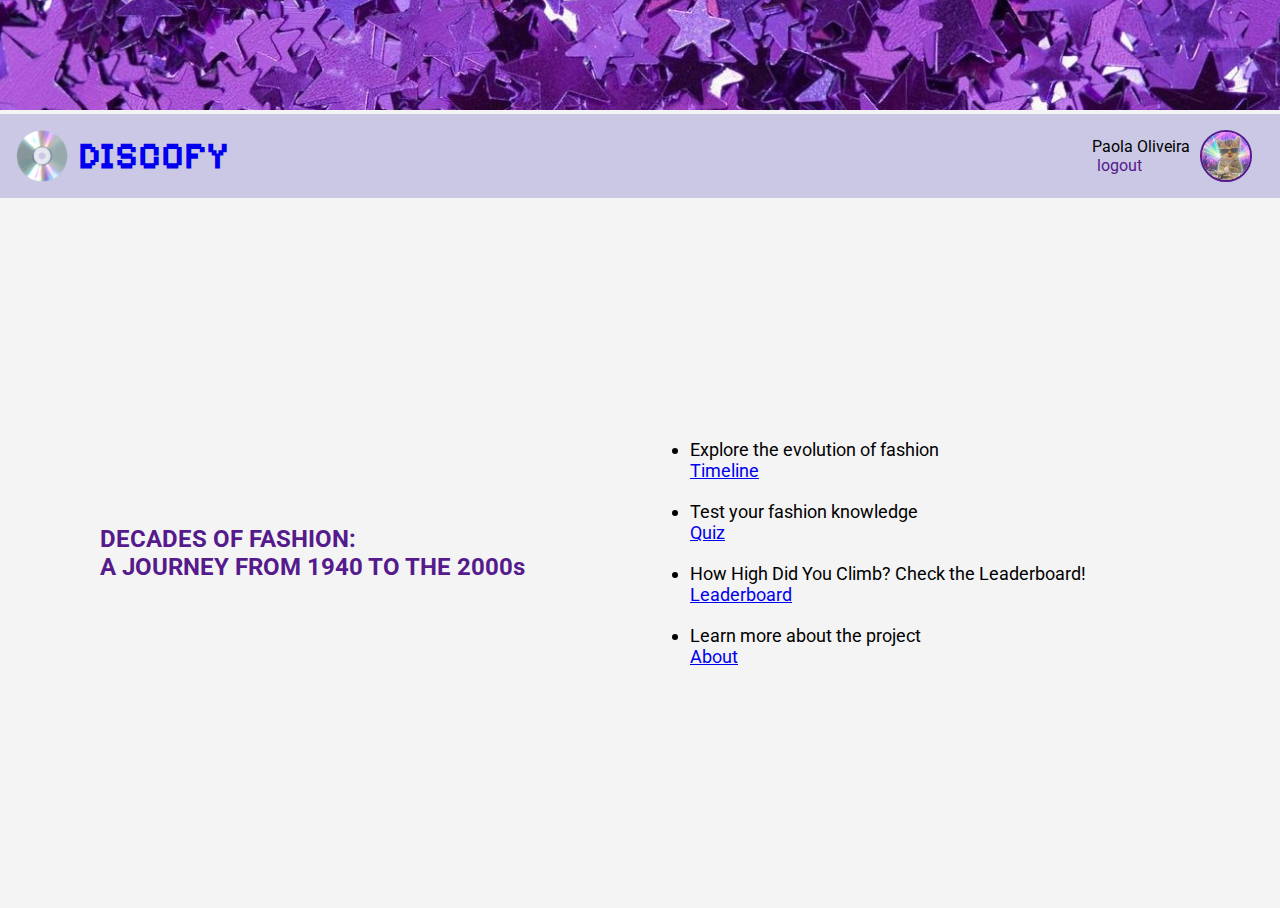
<file: index.html>
<!DOCTYPE html>
<html lang="en">
  <head>
    <meta charset="UTF-8" />
    <meta name="viewport" content="width=device-width, initial-scale=1" />
    <title>Discofy</title>

    <link rel="preconnect" href="https://fonts.googleapis.com" />
    <link rel="preconnect" href="https://fonts.gstatic.com" crossorigin />
    <link
      href="https://fonts.googleapis.com/css2?family=Roboto:ital,wght@0,100;0,300;0,400;0,500;0,700;0,900;1,100;1,300;1,400;1,500;1,700;1,900&display=swap"
      rel="stylesheet"
    />
    <link
      rel="stylesheet"
      href="https://cdnjs.cloudflare.com/ajax/libs/font-awesome/6.6.0/css/all.min.css"
      integrity="sha512-Kc323vGBEqzTmouAECnVceyQqyqdsSiqLQISBL29aUW4U/M7pSPA/gEUZQqv1cwx4OnYxTxve5UMg5GT6L4JJg=="
      crossorigin="anonymous"
      referrerpolicy="no-referrer"
    />

    <link rel="icon" href="src/assets/disco.gif" />
    <link rel="stylesheet" href="src/styles.css" />
    <link rel="stylesheet" href="src/index.css" />
    <script src="src/index.js" defer></script>

    <script src="https://cdn.auth0.com/js/auth0-spa-js/2.1/auth0-spa-js.production.js"></script>
  </head>

  <body>
    <img class="disco-lights" src="src/assets/stars.jpeg" alt="Disco Lights" />

    <nav>
      <div class="navbar-container">
        <div class="navbar-logo">
          <img id="logo" src="src/assets/disco.gif" alt="Discofy logo" />
          <h1><a href="index.html">Discofy</a></h1>
        </div>

        <div class="profile">
          <div>
            <span>Paola Oliveira</span>
            <div class="logout">
              <i class="fa-solid fa-power-off" style="color: #551a8b"></i>
              <a href="#">logout</a>
            </div>
          </div>
          <img
            id="profile-pic"
            src="src/assets/disco-cat.jpeg"
            alt="Profile pic"
          />
        </div>
      </div>
    </nav>

    <div class="container">
      <aside>
        <p>
          Decades of Fashion:</br> A Journey from 1940 to the 2000<span>s</span>
        </p>
      </aside>
      <section class="cta">
        <ul id="nav-list">
          <li>
            <p>Explore the evolution of fashion</p>
            <a href="src/pages/Timeline/timeline.html">Timeline</a>
          </li>
          <li>
            <p>Test your fashion knowledge</p>
            <a href="src/pages/Quiz/quiz.html">Quiz</a>
          </li>
          <li>
            <p>How High Did You Climb? Check the Leaderboard!</p>
            <a href="src/pages/Leaderboard/leaderboard.html">Leaderboard</a>
          </li>
          <li>
            <p>Learn more about the project</p>
            <a href="src/pages/About/about.html">About</a>
          </li>
        </ul>
      </section>
    </div>
  </body>
</html>
</file>
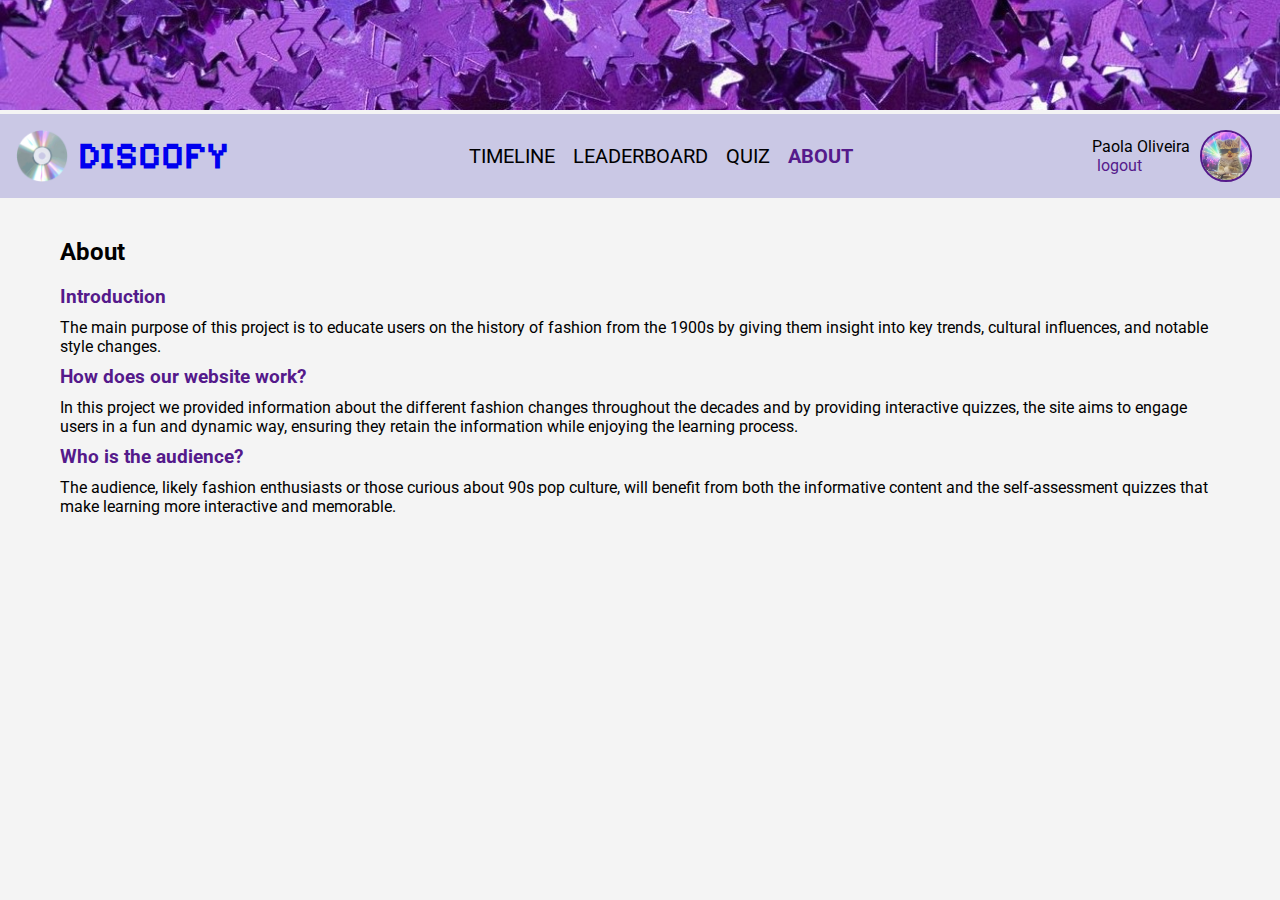
<file: src/pages/About/about.html>
<!DOCTYPE html>
<html lang="en">
  <head>
    <meta charset="UTF-8" />
    <meta name="viewport" content="width=device-width, initial-scale=1.0" />
    <title>About</title>

    <link rel="preconnect" href="https://fonts.googleapis.com" />
    <link rel="preconnect" href="https://fonts.gstatic.com" crossorigin />
    <link
      href="https://fonts.googleapis.com/css2?family=Roboto:ital,wght@0,100;0,300;0,400;0,500;0,700;0,900;1,100;1,300;1,400;1,500;1,700;1,900&display=swap"
      rel="stylesheet"
    />
    <link
      rel="stylesheet"
      href="https://cdnjs.cloudflare.com/ajax/libs/font-awesome/6.6.0/css/all.min.css"
      integrity="sha512-Kc323vGBEqzTmouAECnVceyQqyqdsSiqLQISBL29aUW4U/M7pSPA/gEUZQqv1cwx4OnYxTxve5UMg5GT6L4JJg=="
      crossorigin="anonymous"
      referrerpolicy="no-referrer"
    />
    <link rel="stylesheet" href="../About/about.css" />
    <link rel="icon" href="../../assets/disco.gif" />
    <link rel="stylesheet" href="../../styles.css" />
    <script src="../../index.js" defer></script>
  </head>
  <body>
    <img
      class="disco-lights"
      src="../../assets/stars.jpeg"
      alt="Disco Lights"
    />

    <nav>
      <div class="navbar-container">
        <div class="navbar-logo">
          <img id="logo" src="../../assets/disco.gif" alt="Discofy logo" />
          <h1><a href="../../../index.html">Discofy</a></h1>
        </div>

        <div class="menu-toggle" id="menu-toggle">
          <i class="fa-solid fa-bars" style="color: #551a8b"></i>
        </div>

        <ul id="nav-list">
          <li><a href="../Timeline/timeline.html">Timeline</a></li>
          <li><a href="../Leaderboard/leaderboard.html">Leaderboard</a></li>
          <li><a href="../Quiz/quiz.html">Quiz</a></li>
          <li><a class="active" href="../About/about.html">About</a></li>
        </ul>

        <div class="profile">
          <div>
            <span>Paola Oliveira</span>
            <div class="logout">
              <i class="fa-solid fa-power-off" style="color: #551a8b"></i>
              <a href="#">logout</a>
            </div>
          </div>
          <img
            id="profile-pic"
            src="../../assets/disco-cat.jpeg"
            alt="Profile pic"
          />
        </div>
      </div>
    </nav>

    <main>
      <h2>About</h2>

      <div>
        <h3>Introduction</h3>
        <p>
          The main purpose of this project is to educate users on the history of
          fashion from the 1900s by giving them insight into key trends,
          cultural influences, and notable style changes.
        </p>
      </div>

      <div>
        <h3>How does our website work?</h3>
        <p>
          In this project we provided information about the different fashion
          changes throughout the decades and by providing interactive quizzes,
          the site aims to engage users in a fun and dynamic way, ensuring they
          retain the information while enjoying the learning process.
        </p>
      </div>

      <div>
        <h3>Who is the audience?</h3>
        <p>
          The audience, likely fashion enthusiasts or those curious about 90s
          pop culture, will benefit from both the informative content and the
          self-assessment quizzes that make learning more interactive and
          memorable.
        </p>
      </div>
    </main>
  </body>
</html>
</file>
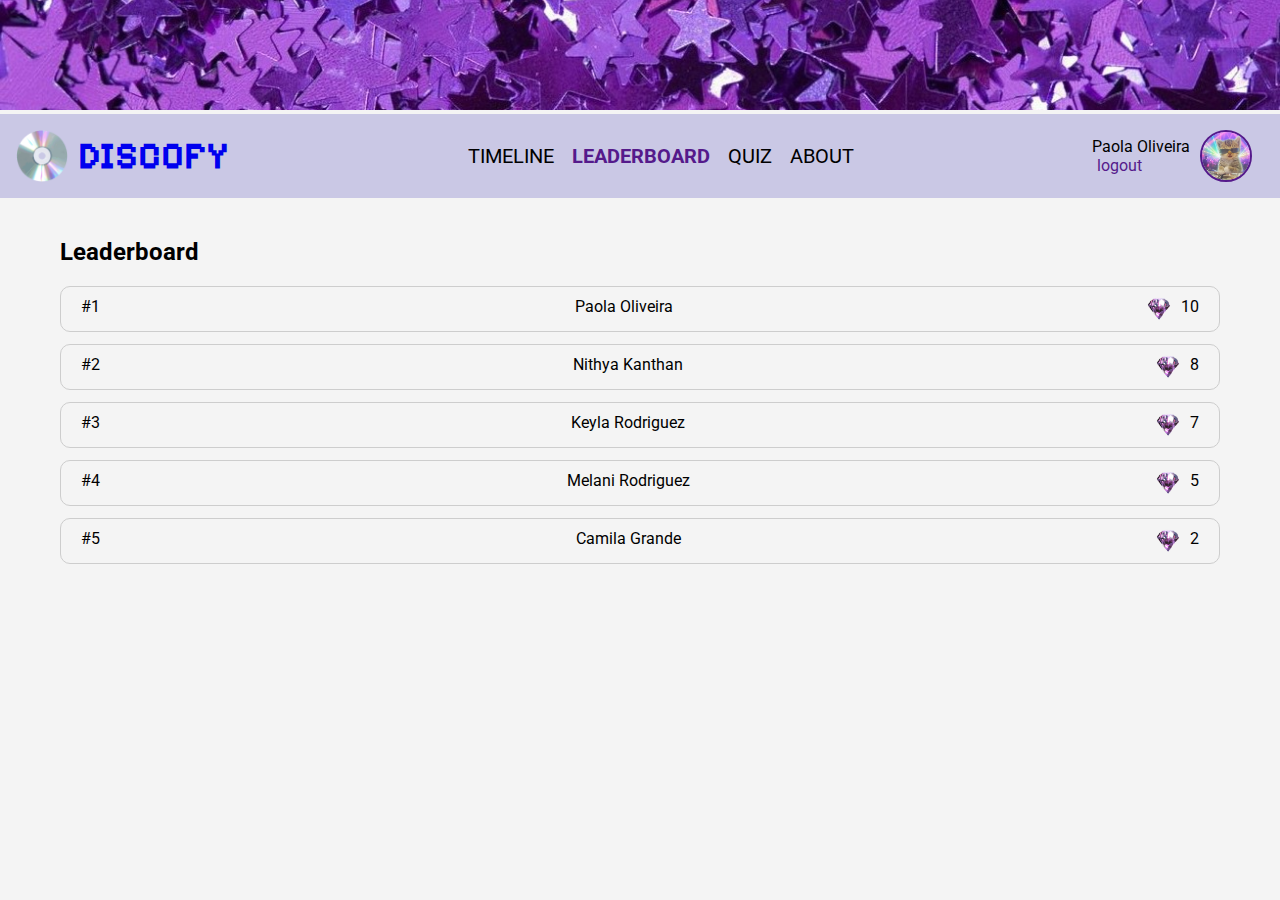
<file: src/pages/Leaderboard/leaderboard.html>
<!DOCTYPE html>
<html lang="en">
  <head>
    <meta charset="UTF-8" />
    <meta name="viewport" content="width=device-width, initial-scale=1.0" />
    <title>Leaderboard</title>

    <link rel="preconnect" href="https://fonts.googleapis.com" />
    <link rel="preconnect" href="https://fonts.gstatic.com" crossorigin />
    <link
      href="https://fonts.googleapis.com/css2?family=Roboto:ital,wght@0,100;0,300;0,400;0,500;0,700;0,900;1,100;1,300;1,400;1,500;1,700;1,900&display=swap"
      rel="stylesheet"
    />
    <link
      rel="stylesheet"
      href="https://cdnjs.cloudflare.com/ajax/libs/font-awesome/6.6.0/css/all.min.css"
      integrity="sha512-Kc323vGBEqzTmouAECnVceyQqyqdsSiqLQISBL29aUW4U/M7pSPA/gEUZQqv1cwx4OnYxTxve5UMg5GT6L4JJg=="
      crossorigin="anonymous"
      referrerpolicy="no-referrer"
    />

    <link rel="icon" href="../../assets/disco.gif" />
    <link rel="stylesheet" href="../../styles.css" />
    <link rel="stylesheet" href="../Leaderboard/leaderboard.css" />
    <script src="../../index.js" defer></script>
  </head>
  <body>
    <img
      class="disco-lights"
      src="../../assets/stars.jpeg"
      alt="Disco Lights"
    />

    <nav>
      <div class="navbar-container">
        <div class="navbar-logo">
          <img id="logo" src="../../assets/disco.gif" alt="Discofy logo" />
          <h1><a href="../../../index.html">Discofy</a></h1>
        </div>

        <div class="menu-toggle" id="menu-toggle">
          <i class="fa-solid fa-bars" style="color: #551a8b"></i>
        </div>

        <ul id="nav-list">
          <li><a href="../Timeline/timeline.html">Timeline</a></li>
          <li>
            <a class="active" href="../Leaderboard/leaderboard.html"
              >Leaderboard</a
            >
          </li>
          <li><a href="../Quiz/quiz.html">Quiz</a></li>
          <li><a href="../About/about.html">About</a></li>
        </ul>

        <div class="profile">
          <div>
            <span>Paola Oliveira</span>
            <div class="logout">
              <i class="fa-solid fa-power-off" style="color: #551a8b"></i>
              <a href="#">logout</a>
            </div>
          </div>
          <img
            id="profile-pic"
            src="../../assets/disco-cat.jpeg"
            alt="Profile pic"
          />
        </div>
      </div>
    </nav>

    <main>
      <h2>Leaderboard</h2>

      <section>
        <div class="card">
          <span>#1</span>
          <span>Paola Oliveira</span>
          <div>
            <img
              class="diamont"
              src="../../assets/pink-diamont.gif"
              alt="Diamonts"
            />
            <span>10</span>
          </div>
        </div>
        <div class="card">
          <span>#2</span>
          <span>Nithya Kanthan</span>
          <div>
            <img
              class="diamont"
              src="../../assets/pink-diamont.gif"
              alt="Diamonts"
            />
            <span>8</span>
          </div>
        </div>
        <div class="card">
          <span>#3</span>
          <span>Keyla Rodriguez</span>
          <div>
            <img
              class="diamont"
              src="../../assets/pink-diamont.gif"
              alt="Diamonts"
            />
            <span>7</span>
          </div>
        </div>
        <div class="card">
          <span>#4</span>
          <span>Melani Rodriguez</span>
          <div>
            <img
              class="diamont"
              src="../../assets/pink-diamont.gif"
              alt="Diamonts"
            />
            <span>5</span>
          </div>
        </div>
        <div class="card">
          <span>#5</span>
          <span>Camila Grande</span>
          <div>
            <img
              class="diamont"
              src="../../assets/pink-diamont.gif"
              alt="Diamonts"
            />
            <span>2</span>
          </div>
        </div>
      </section>
    </main>
  </body>
</html>
</file>
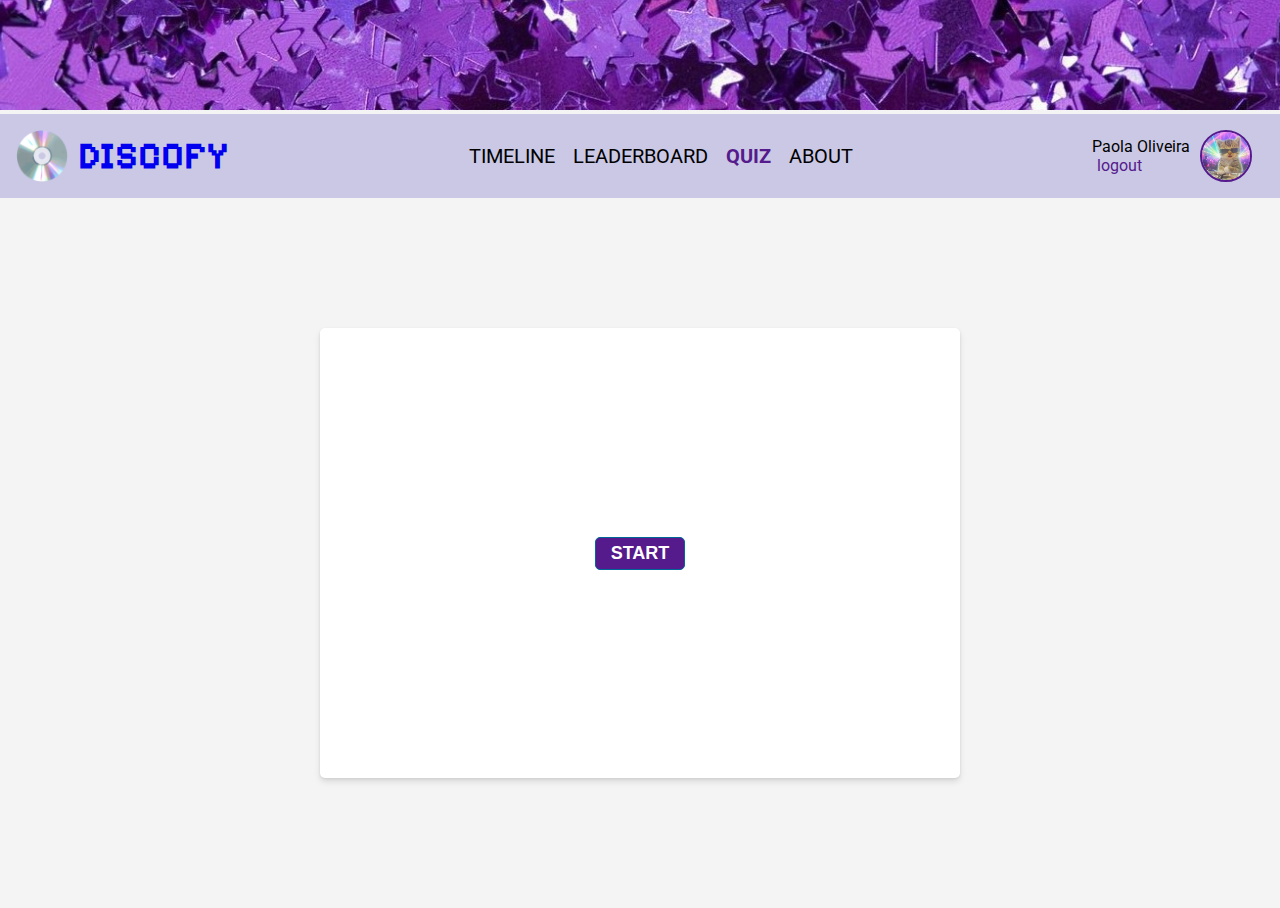
<file: src/pages/Quiz/quiz.html>
<!DOCTYPE html>
<html lang="en">
  <head>
    <meta charset="UTF-8" />
    <meta name="viewport" content="width=device-width, initial-scale=1.0" />
    <meta http-equiv="X-UA-Compatible" content="ie=edge" />
    <link href="quiz.css" rel="stylesheet" />
    <script defer src="quiz.js"></script>
    <title>Quiz App</title>

    <link rel="preconnect" href="https://fonts.googleapis.com" />
    <link rel="preconnect" href="https://fonts.gstatic.com" crossorigin />
    <link
      href="https://fonts.googleapis.com/css2?family=Roboto:ital,wght@0,100;0,300;0,400;0,500;0,700;0,900;1,100;1,300;1,400;1,500;1,700;1,900&display=swap"
      rel="stylesheet"
    />
    <link rel="stylesheet" href="https://cdnjs.cloudflare.com/ajax/libs/font-awesome/6.6.0/css/all.min.css" integrity="sha512-Kc323vGBEqzTmouAECnVceyQqyqdsSiqLQISBL29aUW4U/M7pSPA/gEUZQqv1cwx4OnYxTxve5UMg5GT6L4JJg==" crossorigin="anonymous" referrerpolicy="no-referrer" />

    <link rel="icon" href="../../assets/disco.gif">
    <link rel="stylesheet" href="../../styles.css" />
    <script src="../../index.js" defer></script>
  </head>
  <body>
    <img
      class="disco-lights"
      src="../../assets/stars.jpeg"
      alt="Disco Lights"
    />

    <nav>
      <div class="navbar-container">
        <div class="navbar-logo">
          <img id="logo" src="../../assets/disco.gif" alt="Discofy logo" />
          <h1><a href="../../../index.html">Discofy</a></h1>
        </div>
    
        <div class="menu-toggle" id="menu-toggle">
          <i class="fa-solid fa-bars" style="color: #551a8b;"></i>
        </div>
    
        <ul id="nav-list">
          <li><a href="../Timeline/timeline.html">Timeline</a></li>
          <li><a href="../Leaderboard/leaderboard.html">Leaderboard</a></li>
          <li><a class="active" href="../Quiz/quiz.html">Quiz</a></li>
          <li><a href="../About/about.html">About</a></li>
        </ul>
    
        <div class="profile">
          <div>
            <span>Paola Oliveira</span>
            <div class="logout">
              <i class="fa-solid fa-power-off" style="color: #551a8b;"></i>
              <a href="#">logout</a>
            </div>
          </div>
          <img id="profile-pic" src="../../assets/disco-cat.jpeg" alt="Profile pic" />
        </div>
      </div>
    </nav>

    <main>
      <div class="container">
        <div id="question-container" class="hide">
          <div id="question">Question</div>
          <div id="answer-buttons" class="btn-grid">
            <button class="btn">Answer 1</button>
            <button class="btn">Answer 2</button>
            <button class="btn">Answer 3</button>
            <button class="btn">Answer 4</button>
          </div>
        </div>
      
        <div class="controls">
          <button id="start-btn" class="start-btn btn">Start</button>
          <button id="next-btn" class="next-btn btn hide">Next</button>
        </div>
      </div>
    </main>
  </body>
</html>
</file>
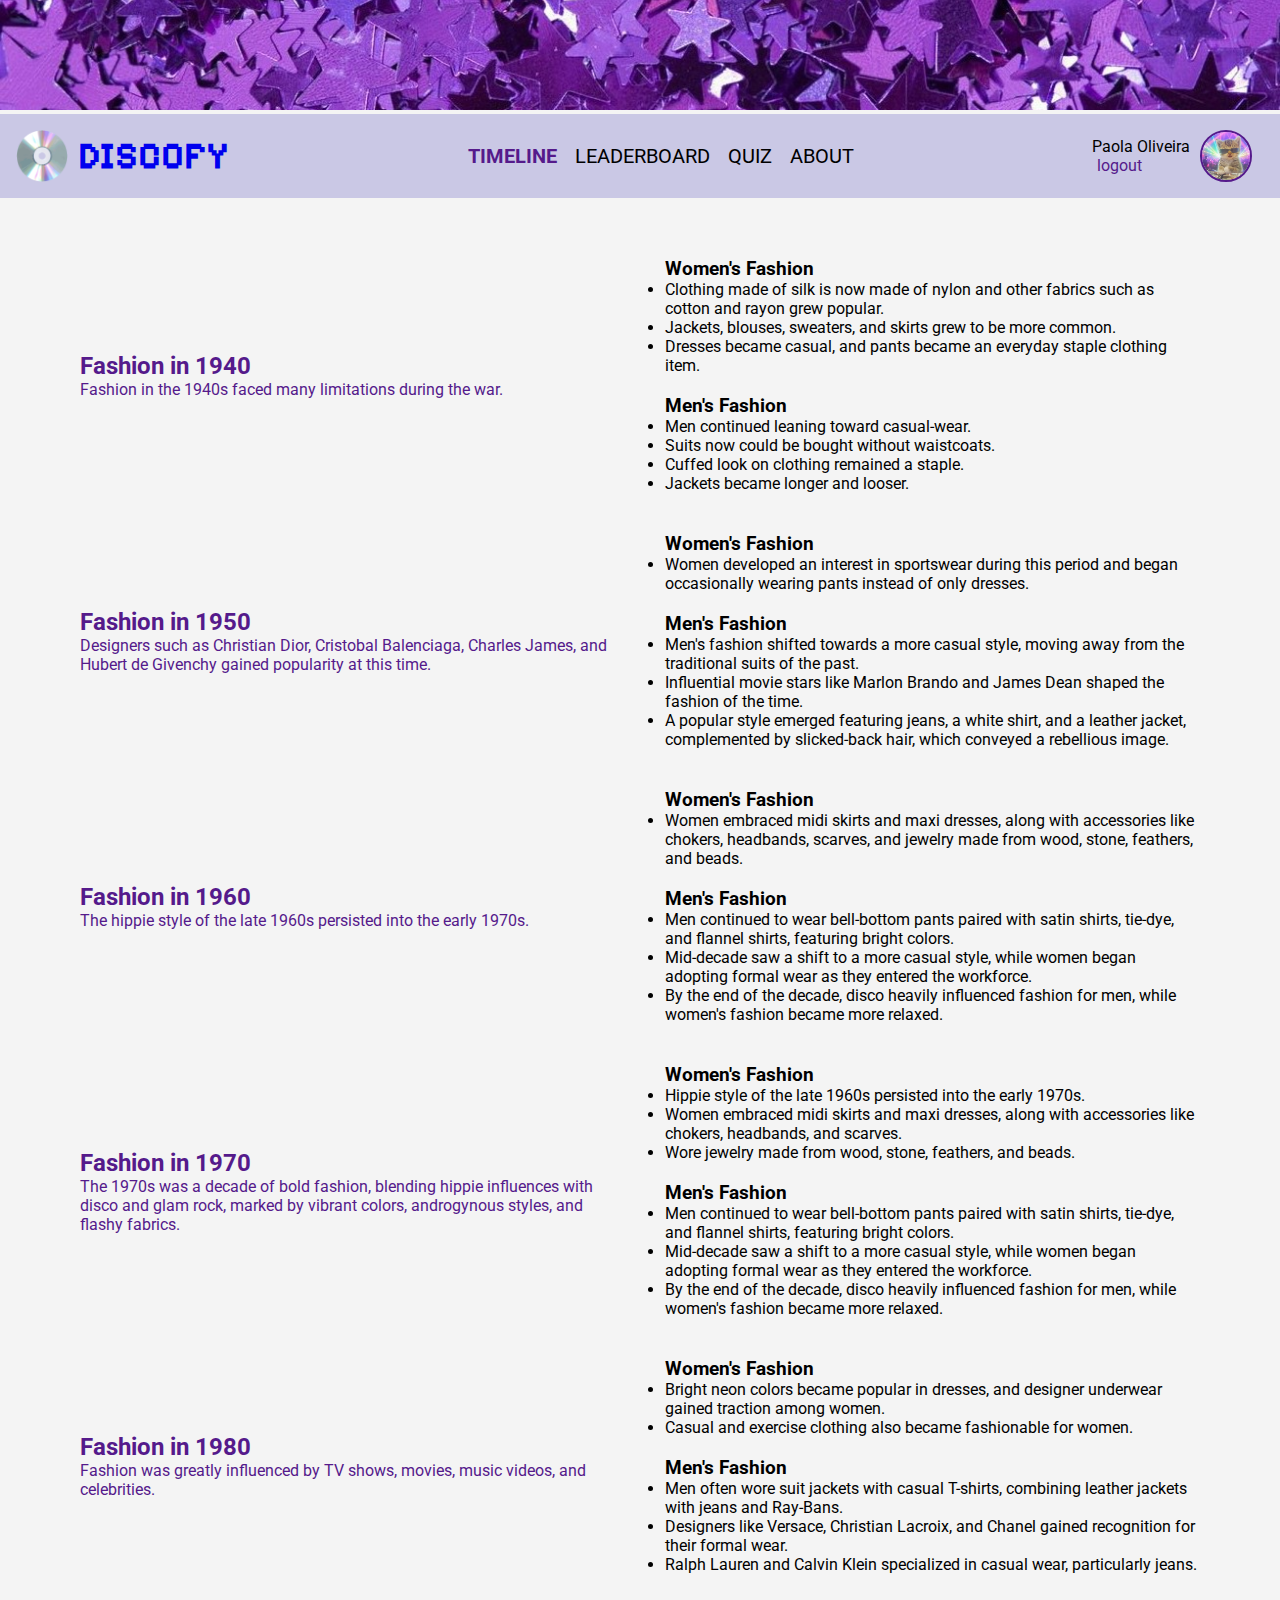
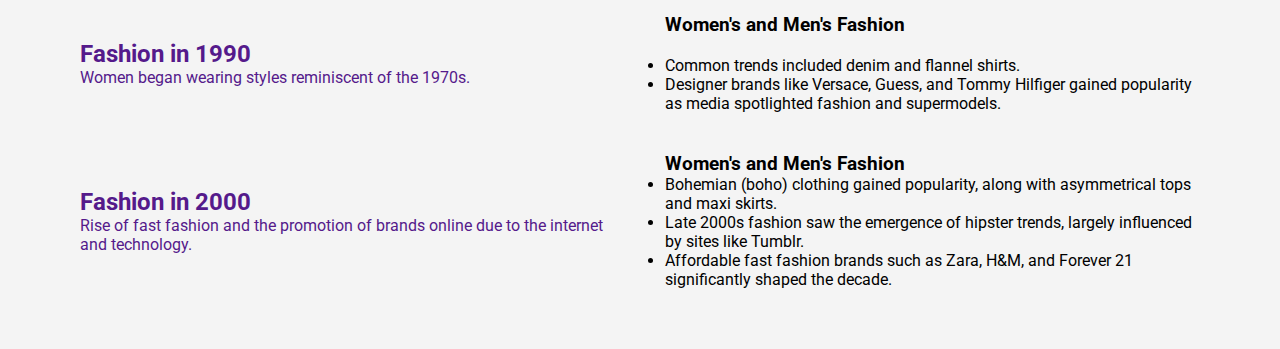
<file: src/pages/Timeline/timeline.html>
<!DOCTYPE html>
<html lang="en">
  <head>
    <meta charset="UTF-8" />
    <meta name="viewport" content="width=device-width, initial-scale=1.0" />
    <title>Timeline</title>

    <link rel="preconnect" href="https://fonts.googleapis.com" />
    <link rel="preconnect" href="https://fonts.gstatic.com" crossorigin />
    <link
      href="https://fonts.googleapis.com/css2?family=Roboto:ital,wght@0,100;0,300;0,400;0,500;0,700;0,900;1,100;1,300;1,400;1,500;1,700;1,900&display=swap"
      rel="stylesheet"
    />
    <link rel="stylesheet" href="https://cdnjs.cloudflare.com/ajax/libs/font-awesome/6.6.0/css/all.min.css" integrity="sha512-Kc323vGBEqzTmouAECnVceyQqyqdsSiqLQISBL29aUW4U/M7pSPA/gEUZQqv1cwx4OnYxTxve5UMg5GT6L4JJg==" crossorigin="anonymous" referrerpolicy="no-referrer" />

    <link rel="icon" href="../../assets/disco.gif">
    <link rel="stylesheet" href="../../styles.css" />
    <link rel="stylesheet" href="../Timeline/timeline.css">
    <script src="../../index.js" defer></script>
  </head>
  <body>
    <img
      class="disco-lights"
      src="../../assets/stars.jpeg"
      alt="Disco Lights"
    />

    <nav>
      <div class="navbar-container">
        <div class="navbar-logo">
          <img id="logo" src="../../assets/disco.gif" alt="Discofy logo" />
          <h1><a href="../../../index.html">Discofy</a></h1>
        </div>
    
        <div class="menu-toggle" id="menu-toggle">
          <i class="fa-solid fa-bars" style="color: #551a8b;"></i>
        </div>
    
        <ul id="nav-list">
          <li><a class="active" href="../Timeline/timeline.html">Timeline</a></li>
          <li><a href="../Leaderboard/leaderboard.html">Leaderboard</a></li>
          <li><a href="../Quiz/quiz.html">Quiz</a></li>
          <li><a href="../About/about.html">About</a></li>
        </ul>
    
        <div class="profile">
          <div>
            <span>Paola Oliveira</span>
            <div class="logout">
              <i class="fa-solid fa-power-off" style="color: #551a8b;"></i>
              <a href="#">logout</a>
            </div>
          </div>
          <img id="profile-pic" src="../../assets/disco-cat.jpeg" alt="Profile pic" />
        </div>
      </div>
    </nav>

    <main>
      <div class="container">
        <aside>
          <h2>Fashion in 1940</h2>
          <p>Fashion in the 1940s faced many limitations during the war.</p>
        </aside>
    
        <section>
          <div>
            <h3>Women's Fashion</h3>
            <ul>
              <li>
                Clothing made of silk is now made of nylon and other fabrics such as
                cotton and rayon grew popular.
              </li>
              <li>
                Jackets, blouses, sweaters, and skirts grew to be more common.
              </li>
              <li>
                Dresses became casual, and pants became an everyday staple clothing
                item.
              </li>
            </ul>
          </div>
          
          <div>
            <h3>Men's Fashion</h3>
            <ul>
              <li>Men continued leaning toward casual-wear.</li>
              <li>Suits now could be bought without waistcoats.</li>
              <li>Cuffed look on clothing remained a staple.</li>
              <li>Jackets became longer and looser.</li>
            </ul>
          </div>
        </section>
      </div>
    
      <div class="container">
        <aside>
          <h2>Fashion in 1950</h2>
          <p>
            Designers such as Christian Dior, Cristobal Balenciaga, Charles James,
            and Hubert de Givenchy gained popularity at this time.
          </p>
        </aside>

        <section>
          <div>
            <h3>Women's Fashion</h3>
            <ul>
              <li>
                Women developed an interest in sportswear during this period and
                began occasionally wearing pants instead of only dresses.
              </li>
            </ul>
          </div>
          
          <div>
            <h3>Men's Fashion</h3>
            <ul>
              <li>
                Men's fashion shifted towards a more casual style, moving away from
                the traditional suits of the past.
              </li>
              <li>
                Influential movie stars like Marlon Brando and James Dean shaped the
                fashion of the time.
              </li>
              <li>
                A popular style emerged featuring jeans, a white shirt, and a
                leather jacket, complemented by slicked-back hair, which conveyed a
                rebellious image.
              </li>
            </ul>
          </div>
        </section>
      </div>
    
        <div class="container">
          <aside>
            <h2>Fashion in 1960</h2>
            <p>The hippie style of the late 1960s persisted into the early 1970s.</p>
          </aside>
    
          <section>
            <div>
              <h3>Women's Fashion</h3>
              <ul>
                <li>
                  Women embraced midi skirts and maxi dresses, along with accessories
                  like chokers, headbands, scarves, and jewelry made from wood, stone,
                  feathers, and beads.
                </li>
              </ul>
            </div>
            
            <div>
              <h3>Men's Fashion</h3>
              <ul>
                <li>
                  Men continued to wear bell-bottom pants paired with satin shirts,
                  tie-dye, and flannel shirts, featuring bright colors.
                </li>
                <li>
                  Mid-decade saw a shift to a more casual style, while women began
                  adopting formal wear as they entered the workforce.
                </li>
                <li>
                  By the end of the decade, disco heavily influenced fashion for men,
                  while women's fashion became more relaxed.
                </li>
              </ul>
            </div>
          </section>
        </div>
    
        <div class="container">
          <aside>
            <h2>Fashion in 1970</h2>
            <p>
              The 1970s was a decade of bold fashion, blending hippie influences with disco and glam rock, marked by vibrant colors, androgynous styles, and flashy fabrics.</p>
          </aside>
    
          <section>
            <div>
              <h3>Women's Fashion</h3>
              <ul>
                <li>
                  Hippie style of the late 1960s persisted into the early 1970s.
                </li>
                <li>
                  Women embraced midi skirts and maxi dresses, along with accessories
                  like chokers, headbands, and scarves.
                </li>
                <li>Wore jewelry made from wood, stone, feathers, and beads.</li>
              </ul>
            </div>
          
            <div>
              <h3>Men's Fashion</h3>
              <ul>
                <li>
                  Men continued to wear bell-bottom pants paired with satin shirts,
                  tie-dye, and flannel shirts, featuring bright colors.
                </li>
                <li>
                  Mid-decade saw a shift to a more casual style, while women began
                  adopting formal wear as they entered the workforce.
                </li>
                <li>
                  By the end of the decade, disco heavily influenced fashion for men,
                  while women's fashion became more relaxed.
                </li>
              </ul>
            </div>
          </section>
        </div>
    
        <div class="container">
          <aside>
            <h2>Fashion in 1980</h2>
            <p>
              Fashion was greatly influenced by TV shows, movies, music videos, and
              celebrities.
            </p>
          </aside>
    
          <section>
            <div>
              <h3>Women's Fashion</h3>
              <ul>
                <li>
                  Bright neon colors became popular in dresses, and designer underwear
                  gained traction among women.
                </li>
                <li>
                  Casual and exercise clothing also became fashionable for women.
                </li>
              </ul>
            </div>
            
            <div>
              <h3>Men's Fashion</h3>
              <ul>
                <li>
                  Men often wore suit jackets with casual T-shirts, combining leather
                  jackets with jeans and Ray-Bans.
                </li>
                <li>
                  Designers like Versace, Christian Lacroix, and Chanel gained
                  recognition for their formal wear.
                </li>
                <li>
                  Ralph Lauren and Calvin Klein specialized in casual wear,
                  particularly jeans.
                </li>
              </ul>
            </div>
          </section>
        </div>
    
        <div class="container">
          <aside>
            <h2>Fashion in 1990</h2>
            <p>Women began wearing styles reminiscent of the 1970s.</p>
          </aside>

          <div>
            <section>
              <h3>Women's and Men's Fashion</h3>
              <ul>
                <li>Common trends included denim and flannel shirts.</li>
                <li>
                  Designer brands like Versace, Guess, and Tommy Hilfiger gained
                  popularity as media spotlighted fashion and supermodels.
                </li>
              </ul>
            </section>
          </div>
        </div>
    
        <div class="container">
          <aside>
            <h2>Fashion in 2000</h2>
            <p>
              Rise of fast fashion and the promotion of brands online due to the
              internet and technology.
            </p>
          </aside>
    
          <section>
            <div>
              <h3>Women's and Men's Fashion</h3>
              <ul>
                <li>
                  Bohemian (boho) clothing gained popularity, along with asymmetrical
                  tops and maxi skirts.
                </li>
                <li>
                  Late 2000s fashion saw the emergence of hipster trends, largely
                  influenced by sites like Tumblr.
                </li>
                <li>
                  Affordable fast fashion brands such as Zara, H&M, and Forever 21
                  significantly shaped the decade.
                </li>
              </ul>
            </div>
          </section>
        </div>
      </main>
  </body>
</html>
</file>
<file: src/styles.css>
@import url("./navbar.css");
@import url('https://fonts.googleapis.com/css2?family=Roboto:ital,wght@0,100;0,300;0,400;0,500;0,700;0,900;1,100;1,300;1,400;1,500;1,700;1,900&display=swap');


* {
  margin: 0;
  padding: 0;
  box-sizing: border-box;
}

body {
  font-family: "Roboto", sans-serif;
  background-color: #f4f4f4;
}

.disco-lights {
  width: 100vw;
  height: 110px;
  object-fit: cover;
}
</file>
<file: src/index.css>
body {
  overflow: hidden;
}

.container {
  display: grid;
  grid-template-columns: 1fr 1fr;
  gap: 100px;
  align-items: center;
  height: calc(100vh - 190px);
}

.container aside {
  margin-left: 100px;
}

.container aside p {
  font-size: 24px;
  color: #551a8b;
  font-weight: bold;
  text-transform: uppercase;
}

.container aside p span {
  text-transform: lowercase;
}

.container section ul {
  display: flex;
  flex-direction: column;
  gap: 20px;
}

.container section ul li {
  font-size: 18px;
}
</file>
<file: src/pages/About/about.css>
main {
  padding: 40px 60px;
}

main h2 {
  margin-bottom: 20px;
}

main h3 {
  margin: 10px 0;
  color: #551a8b;
}
</file>
<file: src/pages/Leaderboard/leaderboard.css>
main {
  padding: 40px 60px;
}

main h2 {
  margin-bottom: 20px;
}

.card {
  display: flex;
  justify-content: space-between;
  margin-bottom: 12px;
  border: 1px solid #cdcdcd;
  padding: 10px 20px;
  border-radius: 10px;
  cursor: pointer;
}

.card:hover {
  scale: 1.01;
  background-color: #d5d3eb;
}

.card div {
  display: flex;
  gap: 10px;
}

.diamont {
  height: 24px;
  width: 24px;
}
</file>
<file: src/pages/Quiz/quiz.css>
:root {
  --hue-neutral: 200;
  --hue-wrong: 0;
  --hue-correct: 145;
}

body {
  --hue: var(--hue-neutral);
  background-color: hsl(var(--hue), 100%, 20%);
  overflow: hidden;
}

body.correct {
  --hue: var(--hue-correct);
}

body.wrong {
  --hue: var(--hue-wrong);
}

button {
  cursor: pointer;
  transition: opacity 2s ease;
}

button:hover {
  opacity: 0.8;
}

main {
  display: flex;
  justify-content: center;
  align-items: center;
  height: calc(100vh - 190px);
}

.container {
  width: 50vw;
  height: 50vh;
  display: flex;
  flex-direction: column;
  align-items: center;
  justify-content: center;

  font-size: 20px;

  background-color: white;
  border-radius: 5px;
  padding: 10px;
  box-shadow: 0 4px 6px rgba(0, 0, 0, 0.1), 0 1px 3px rgba(0, 0, 0, 0.08);

  cursor: pointer;
}


.btn-grid {
  display: grid;
  grid-template-columns: repeat(2, auto);
  gap: 10px;
  margin: 20px 0;
}

.btn {
  --hue: var(--hue-neutral);
  border: 1px solid hsl(var(--hue), 100%, 30%);
  background-color: hsl(var(--hue), 100%, 50%);
  border-radius: 5px;
  padding: 5px 10px;
  color: white;
  outline: none;
}

.btn:hover {
  border-color: black;
}

.btn.correct {
  --hue: var(--hue-correct);
  color: black;
}

.btn.wrong {
  --hue: var(--hue-wrong);
}

.start-btn,
.next-btn {
  font-size: 18px;
  font-weight: bold;
  padding: 5px 15px;
  background-color: #551a8b;
  text-transform: uppercase;
}

.controls {
  display: flex;
  justify-content: center;
  align-items: center;
}

.hide {
  display: none;
}
</file>
<file: src/pages/Timeline/timeline.css>
body {
  height: calc(100vh - 190px);
  overflow-x: hidden;
}

main {
  padding: 40px 60px;
}

.container {
  padding: 20px;
  display: grid;
  grid-template-columns: 1fr 1fr;
  gap: 50px;
  align-items: center;
}

.container aside {
  color: #551a8b;
}

.container section {
  display: flex;
  flex-direction: column;
  gap: 20px;
}
</file>
